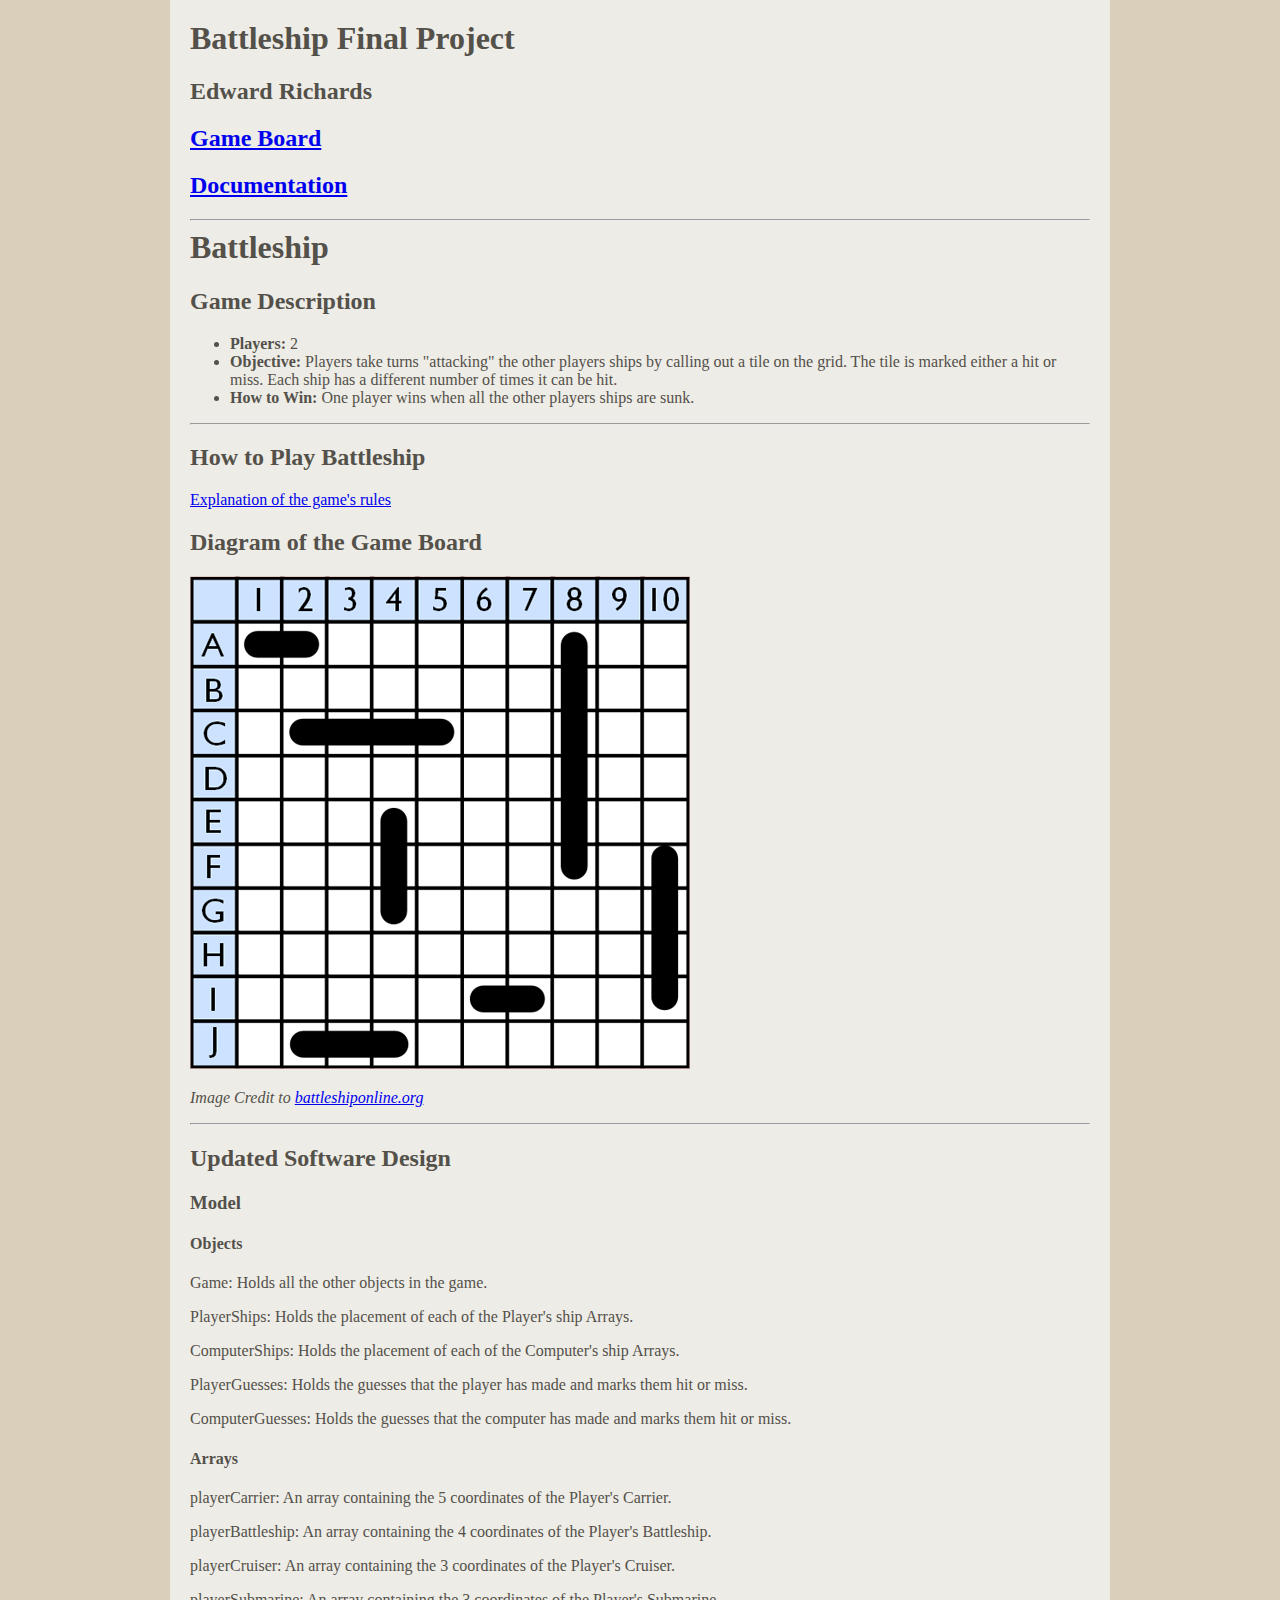
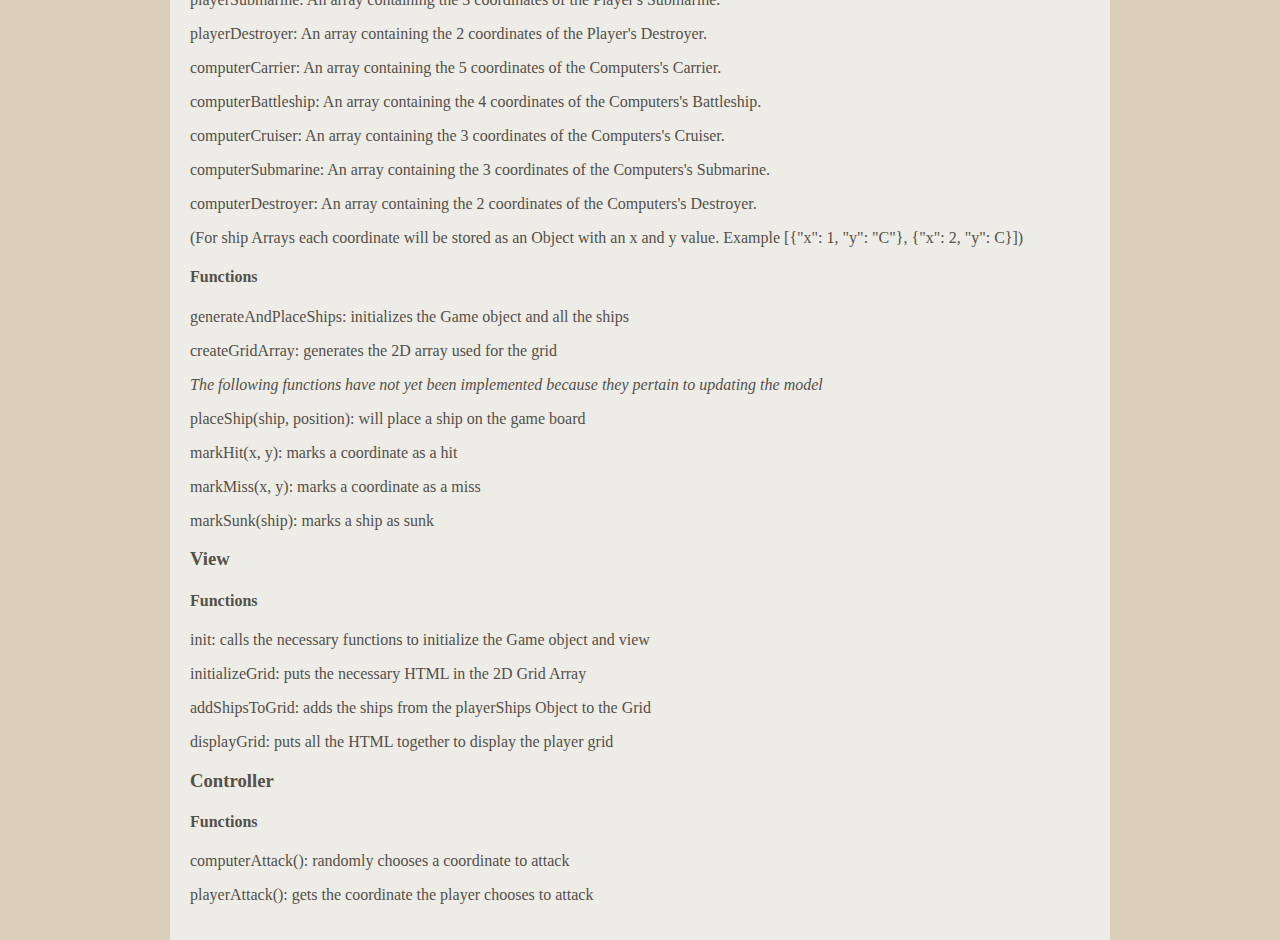
<file: index.html>
<!doctype html>
<html>
  <head>
    <title>Final Project (CS 2550) - Edward Richards</title>
    <link rel="stylesheet" type="text/css" href="css/main.css">
  </head>
  <body>
    <div class="body-container">
      <div class="heading">
        <h1>Battleship Final Project</h1>
        <h2>Edward Richards</h2>
        <!-- <label>Username <input id="username" type="text"></label>
        <label>Password <input id="password" type="password"></label>
        <input id="login-button" type="submit" value="Login" onclick="handleLogin()">
        <div id="message"></div> -->
        <h2><a href="grid.html" target="_blank">Game Board</a></h2>
        <h2><a href="documentation.html" target="_blank">Documentation</a></h2>
      </div>
      <hr>
      <div class="content">
        <h1>Battleship</h1>
        <h2>Game Description</h2>
        <ul>
          <li><b>Players:</b> 2</li>
          <li><b>Objective:</b> Players take turns "attacking" the other players ships by calling out a tile on the grid. The tile is marked either
            a hit or miss. Each ship has a different number of times it can be hit.</li>
          <li><b>How to Win:</b> One player wins when all the other players ships are sunk.</li>
        </ul>
        <hr>
        <h2>How to Play Battleship</h2>
        <a href="http://www.hasbro.com/common/instruct/Battleship.PDF" target="_blank">Explanation of the game's rules</a>
        <h2>Diagram of the Game Board</h2>
        <p><img src="img/battleship.png" /></p>
        <p><i>Image Credit to <a href="http://www.battleshiponline.org/how-to-play-battleship.php" target="_blank">battleshiponline.org</a></i></p>
        <hr>
        <h2>Updated Software Design</h2>
        <h3>Model</h3>

        <h4>Objects</h4>
        <p>Game: Holds all the other objects in the game.</p>
        <p>PlayerShips: Holds the placement of each of the Player's ship Arrays. </p>
        <p>ComputerShips: Holds the placement of each of the Computer's ship Arrays. </p>
        <p>PlayerGuesses: Holds the guesses that the player has made and marks them hit or miss. </p>
        <p>ComputerGuesses: Holds the guesses that the computer has made and marks them hit or miss. </p>

        <h4>Arrays</h4>
        <p>playerCarrier: An array containing the 5 coordinates of the Player's Carrier.</p>
        <p>playerBattleship: An array containing the 4 coordinates of the Player's Battleship.</p>
        <p>playerCruiser: An array containing the 3 coordinates of the Player's Cruiser.</p>
        <p>playerSubmarine: An array containing the 3 coordinates of the Player's Submarine.</p>
        <p>playerDestroyer: An array containing the 2 coordinates of the Player's Destroyer.</p>
        <p>computerCarrier: An array containing the 5 coordinates of the Computers's Carrier.</p>
        <p>computerBattleship: An array containing the 4 coordinates of the Computers's Battleship.</p>
        <p>computerCruiser: An array containing the 3 coordinates of the Computers's Cruiser.</p>
        <p>computerSubmarine: An array containing the 3 coordinates of the Computers's Submarine.</p>
        <p>computerDestroyer: An array containing the 2 coordinates of the Computers's Destroyer.</p>
        <p>(For ship Arrays each coordinate will be stored as an Object with an x and y value. Example [{"x": 1, "y": "C"}, {"x": 2, "y": C}])</p>

        <h4>Functions</h4>
        <p>generateAndPlaceShips: initializes the Game object and all the ships</p>
        <p>createGridArray: generates the 2D array used for the grid</p>
        <p><i>The following functions have not yet been implemented because they pertain to updating the model</i></p>
        <p>placeShip(ship, position): will place a ship on the game board</p>
        <p>markHit(x, y): marks a coordinate as a hit</p>
        <p>markMiss(x, y): marks a coordinate as a miss</p>
        <p>markSunk(ship): marks a ship as sunk</p>

        <h3>View</h3>

        <h4>Functions</h4>
        <p>init: calls the necessary functions to initialize the Game object and view</p>
        <p>initializeGrid: puts the necessary HTML in the 2D Grid Array</p>
        <p>addShipsToGrid: adds the ships from the playerShips Object to the Grid</p>
        <p>displayGrid: puts all the HTML together to display the player grid</p>

        <h3>Controller</h3>

        <h4>Functions</h4>
        <p>computerAttack(): randomly chooses a coordinate to attack</p>
        <p>playerAttack(): gets the coordinate the player chooses to attack</p>
      </div>
    </div>

    <script src="js/controller.js"></script>
  </body>
</html>
</file>
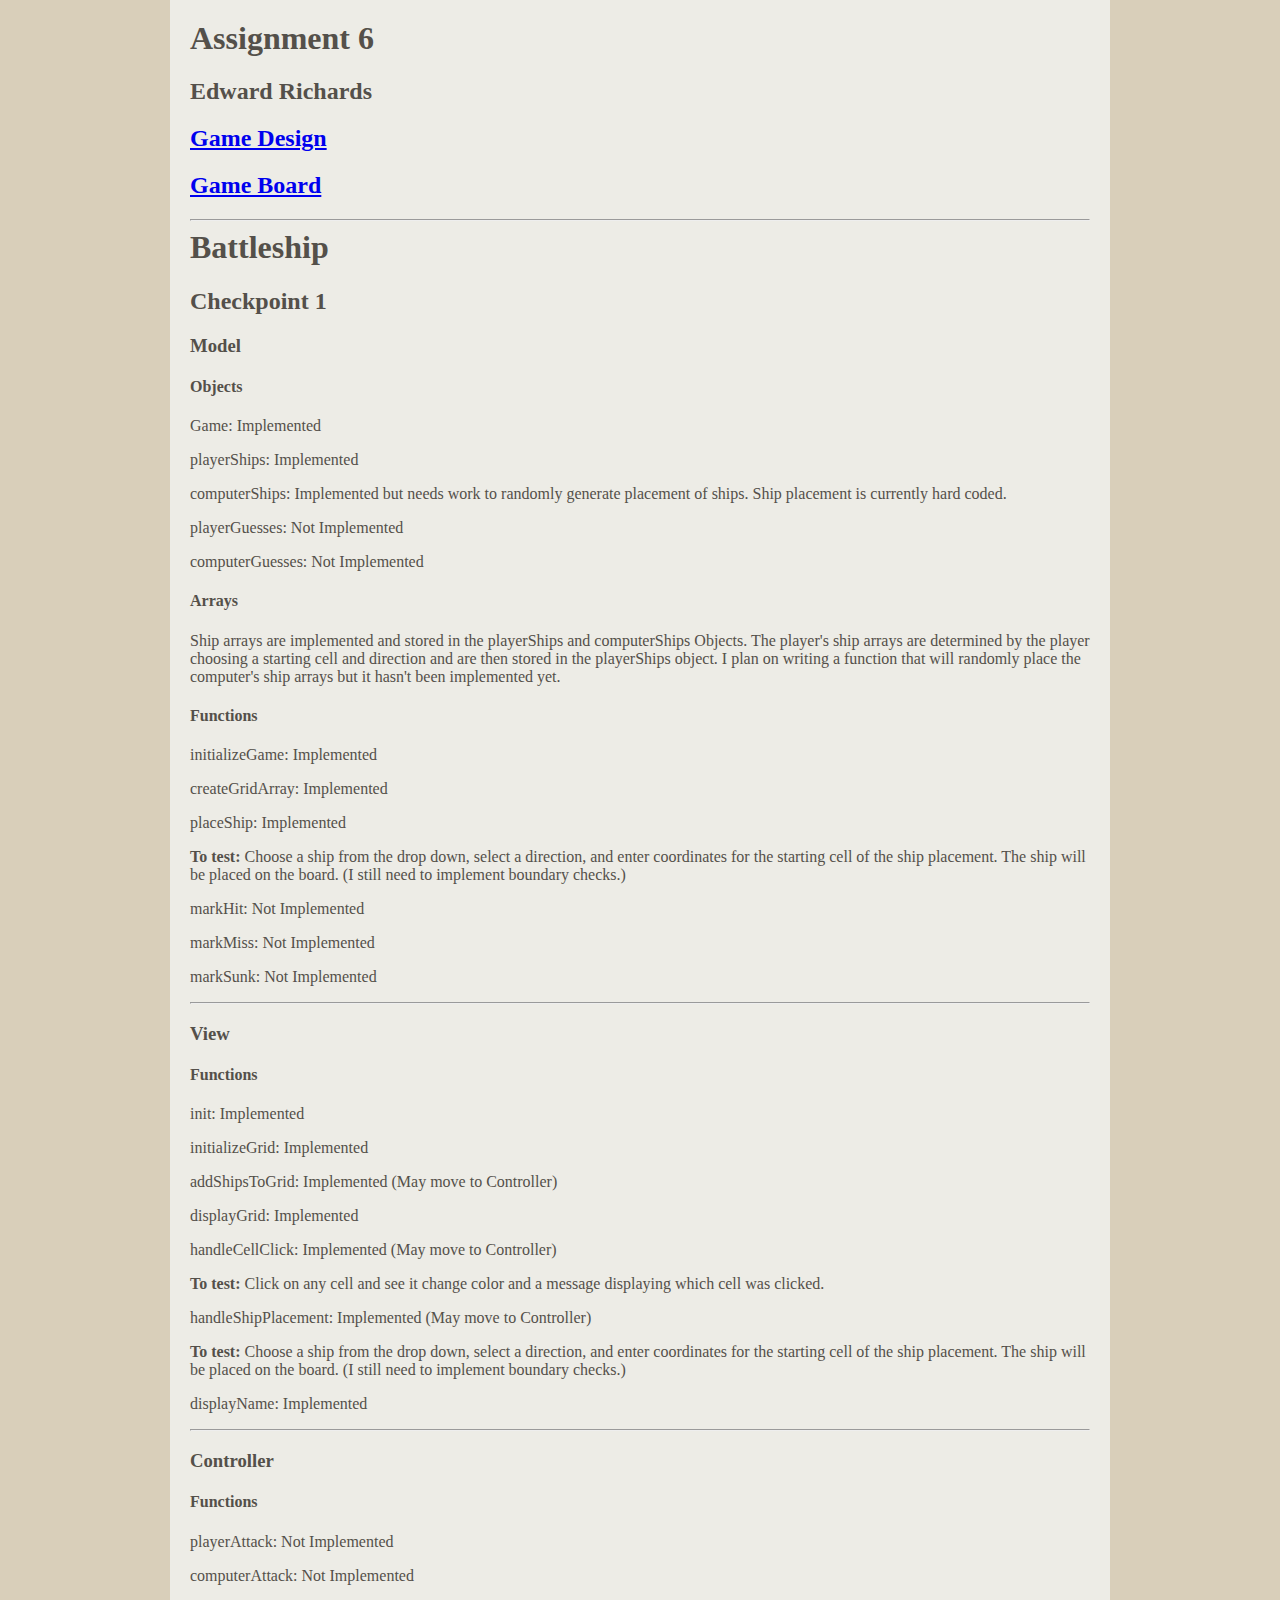
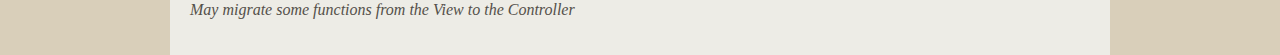
<file: checkpoint.html>
<!doctype html>
<html>
  <head>
    <title>Assignment 6 (CS 2550) - Edward Richards</title>
    <link rel="stylesheet" type="text/css" href="css/main.css">
  </head>
  <body>
    <div class="body-container">
      <div class="heading">
        <h1>Assignment 6</h1>
        <h2>Edward Richards</h2>
        <h2><a href="index.html" target="_blank">Game Design</a></h2>
        <h2><a href="grid.html" target="_blank">Game Board</a></h2>
      </div>
      <hr>
      <div class="content">
        <h1>Battleship</h1>
        <h2>Checkpoint 1</h2>
        <h3>Model</h3>
          <h4>Objects</h4>
            <p>Game: Implemented</p>
            <p>playerShips: Implemented</p>
            <p>computerShips: Implemented but needs work to randomly generate placement of ships. Ship placement is currently hard coded.</p>
            <p>playerGuesses: Not Implemented</p>
            <p>computerGuesses: Not Implemented</p>

          <h4>Arrays</h4>
            <p>Ship arrays are implemented and stored in the playerShips and computerShips Objects. The player's ship arrays are determined by the player choosing a starting cell
               and direction and are then stored in the playerShips object. I plan on writing a function that will randomly place the computer's ship arrays but it hasn't been
               implemented yet.
            </p>

          <h4>Functions</h4>
            <p>initializeGame: Implemented</p>
            <p>createGridArray: Implemented</p>
            <p>placeShip: Implemented</p>
              <p><b>To test:</b> Choose a ship from the drop down, select a direction, and enter coordinates for the starting cell of the ship placement. The ship will
                be placed on the board. (I still need to implement boundary checks.)</p>
            <p>markHit: Not Implemented</p>
            <p>markMiss: Not Implemented</p>
            <p>markSunk: Not Implemented</p>
        <hr>

        <h3>View</h3>
          <h4>Functions</h4>
            <p>init: Implemented</p>
            <p>initializeGrid: Implemented</p>
            <p>addShipsToGrid: Implemented (May move to Controller)</p>
            <p>displayGrid: Implemented</p>
            <p>handleCellClick: Implemented (May move to Controller)</p>
              <p><b>To test:</b> Click on any cell and see it change color and a message displaying which cell was clicked.</p>
            <p>handleShipPlacement: Implemented (May move to Controller)</p>
              <p><b>To test:</b> Choose a ship from the drop down, select a direction, and enter coordinates for the starting cell of the ship placement. The ship will
                be placed on the board. (I still need to implement boundary checks.)</p>
            <p>displayName: Implemented</p>
        <hr>

        <h3>Controller</h3>
          <h4>Functions</h4>
            <p>playerAttack: Not Implemented</p>
            <p>computerAttack: Not Implemented</p>
            <p><i>May migrate some functions from the View to the Controller</i></p>
      </div>
    </div>
  </body>
</html>
</file>
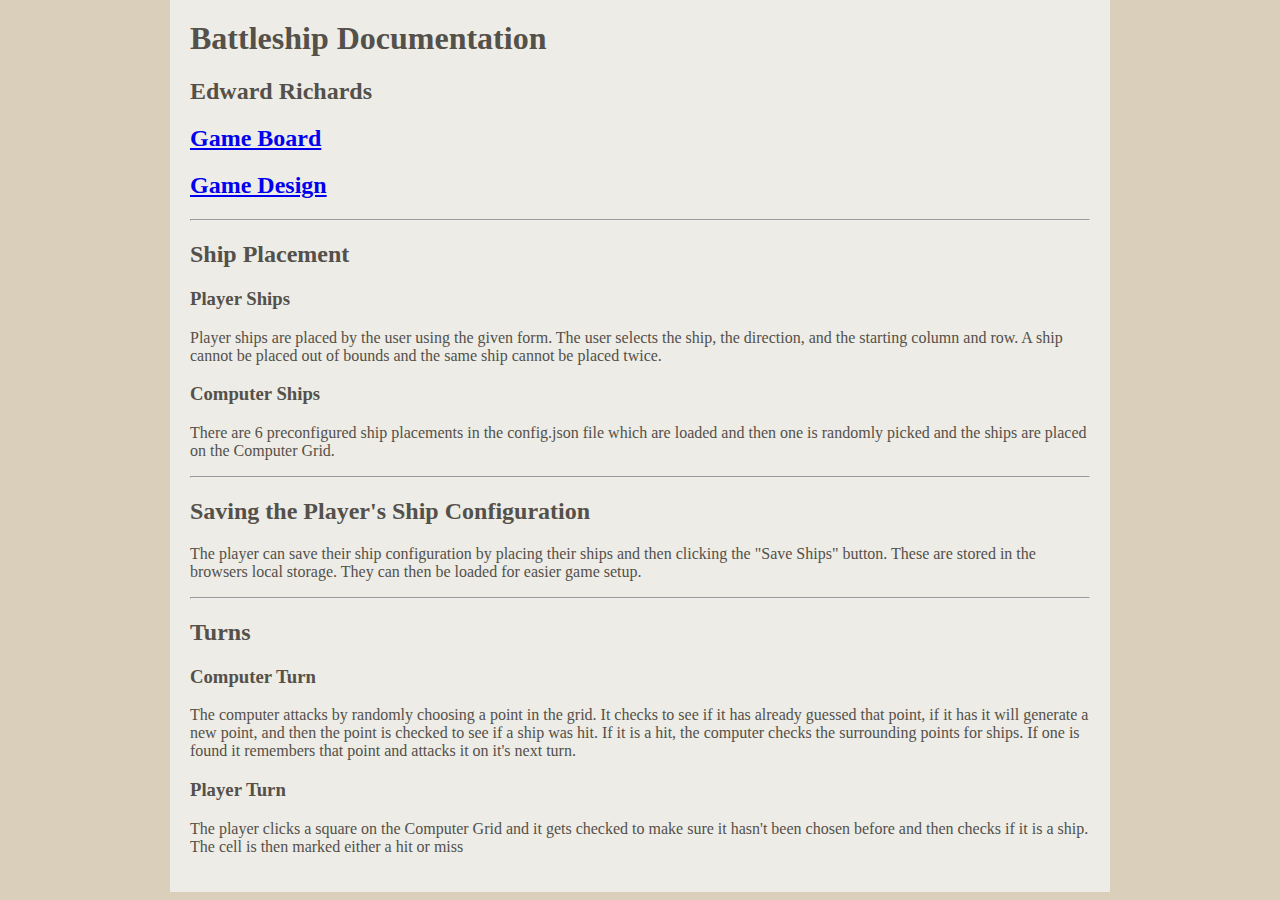
<file: documentation.html>
<!doctype html>
<html>
  <head>
    <title>Final Project (CS 2550) - Edward Richards</title>
    <link rel="stylesheet" type="text/css" href="css/main.css">
  </head>
  <body>
    <div class="body-container">
      <div class="heading">
        <h1>Battleship Documentation</h1>
        <h2>Edward Richards</h2>
        <h2><a href="grid.html" target="_blank">Game Board</a></h2>
        <h2><a href="index.html" target="_blank">Game Design</a></h2>
      </div>
      <hr>
      <div class="content">
        <h2>Ship Placement</h2>
        <h3>Player Ships</h3>
        <p>Player ships are placed by the user using the given form. The user selects the ship, the direction, and the starting column and row. A ship cannot be placed out of bounds and the same ship cannot be placed twice.</p>
        <h3>Computer Ships</h3>
        <p>There are 6 preconfigured ship placements in the config.json file which are loaded and then one is randomly picked and the ships are placed on the Computer Grid.</p>
        <hr>
        <h2>Saving the Player's Ship Configuration</h2>
        <p>The player can save their ship configuration by placing their ships and then clicking the "Save Ships" button. These are stored in the browsers local storage. They can then be loaded for easier game setup.</p>
        <hr>
        <h2>Turns</h2>
        <h3>Computer Turn</h3>
        <p>The computer attacks by randomly choosing a point in the grid. It checks to see if it has already guessed that point, if it has it will generate a new point, and then the point is checked to see if a ship was hit.
          If it is a hit, the computer checks the surrounding points for ships. If one is found it remembers that point and attacks it on it's next turn.</p>
        <h3>Player Turn</h3>
        <p>The player clicks a square on the Computer Grid and it gets checked to make sure it hasn't been chosen before and then checks if it is a ship. The cell is then marked either a hit or miss</p>
      </div>
    </div>
  </body>
</html>
</file>
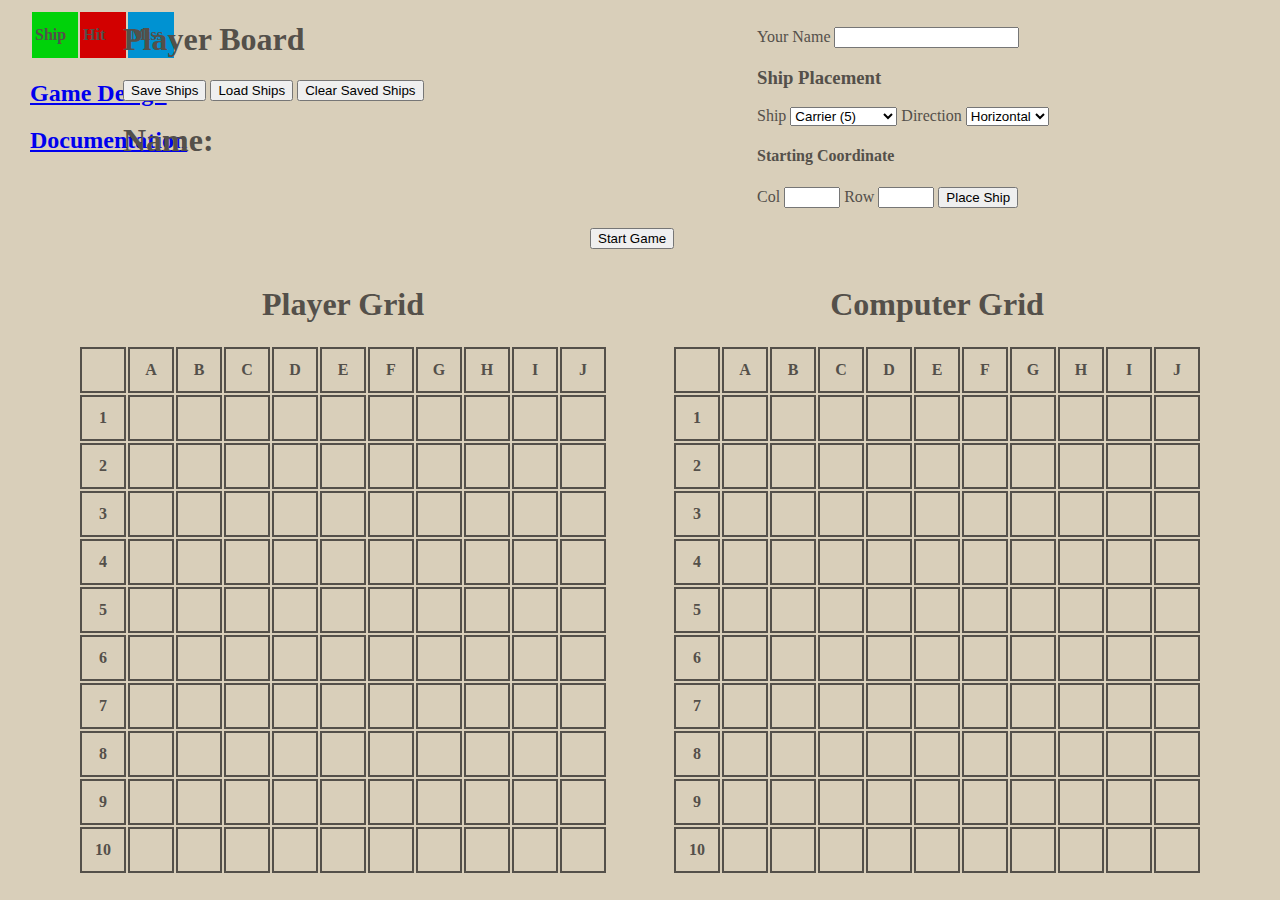
<file: grid.html>
<!doctype html>
<html>
  <head>
    <title>Final Project (CS 2550) - Edward Richards</title>
    <link rel="stylesheet" type="text/css" href="css/game-grid.css">
  </head>

  <body>
    <div class="body-container">
      <div id="legendTable">
        <table>
          <tr>
            <td class="ship"><b>Ship</b></td>
            <td class="hit"><b>Hit</b></td>
            <td class="miss"><b>Miss</b></td>
          </tr>
        </table>
      </div>
      <div class="header">
        <h2><a href="index.html" target="_blank">Game Design</a></h2>
        <h2><a href="documentation.html" target="_blank">Documentation</a></h2>
      </div>

      <div class="row">
        <div id="debug" class="debug"></div>
        <div class="player-data col">
          <h1>Player Board</h1>
          <p id="save-game-message"></p><button id="save-game" type="button">Save Ships</button>
          <button id="load-game" type="button">Load Ships</button>
          <button id="clear-storage" type="button">Clear Saved Ships</button>
          <h1 id="player-name">Name: </h1>
          <h2 id="message"><br></h2>
        </div>

        <div class="ship-placement col">
          <label for="name-input">Your Name</label>
            <input id="name-input" type="text">
          <h3>Ship Placement</h3>
          <label for="ship">Ship</label>
            <select id="ship">
              <option value="playerCarrier">Carrier (5)</option>
              <option value="playerBattleship">Battleship (4)</option>
              <option value="playerCruiser">Cruiser (3)</option>
              <option value="playerSub">Submarine (3)</option>
              <option value="playerDestroyer">Destroyer (2)</option>
            </select>
          <label for="direction">Direction</label>
            <select id="direction">
              <option value="horizontal">Horizontal</option>
              <option value="vertical">Vertical</option>
            </select>
          <h4>Starting Coordinate</h4>
          <label for="col">Col</label>
            <input id="col" type="number" min="1" max="10">
          <label for="row">Row</label>
            <input id="row" type="number" min="1" max="10">
          <button id="place-button" type="button">Place Ship</button>
        </div>
      </div>

      <div class="start-game">
        <button id="start-game" type="button">Start Game</button>
        <p id="start-game-message"></p>
      </div>

      <div class="row">
        <div class="grid">
          <h1>Player Grid</h1>
          <table class="game-grid" id="playerGrid">
          </table>
        </div>

        <div class="grid">
          <h1>Computer Grid</h1>
          <table class="game-grid" id="computerGrid">
          </table>
        </div>
      </div>
  </div>

    <script src="js/model.js"></script>
    <script src="js/view.js"></script>
    <script src="js/controller.js"></script>
  </body>
</html>
</file>
<file: css/main.css>
body {
  margin: 0;
  padding: 0;
  background-color: #d9cfba;
  color: #54504a;
}

h1 {
  margin-top: 0;
}

.body-container {
  background-color: #edece6;
  width: 900px;
  margin: auto;
  margin-top: 0;
  padding: 20px;
}

.heading {

}

.content {

}

#message {
  color: #FF0000;
}
</file>
<file: css/game-grid.css>
body {
  margin: 0;
  padding: 0;
  background-color: #d9cfba;
  color: #54504a;
}
.header {
  margin-left: 30px;
  position: absolute;
  top: 60px;
}

#legendTable {
  position: absolute;
  margin-top: 10px;
  margin-left: 30px;
}

.body-container {
  position: relative;
}

.debug {
  z-index: -1;
  width: 300px;
  height: 300px;
  position: absolute;
  left: 40%;
  top: 40px;
}

.error {
  color: red;
}

.ship-placement {
  margin-left: 30px;
}

.game-grid table, th, td {
  border-style: solid;
  border-width: 2px;
}

.game-grid table {
  display: inline;
  height: 500px;
  width: 500px;
}

.game-grid th, td {
  height: 40px;
  width: 40px;
}

.hit {
  background-color: #D20000;
  border-color: #D20000;
}

.miss {
  background-color: #0092D2;
  border-color: #0092D2;
}

.ship {
  background-color: #00D20A;
  border-color: #00D20A;
}

.grid {
  margin: 0 30px;
  display: inline-table;
}

.start-game {
  z-index: 1;
  padding: 0;
  margin: 0 auto;
  width: 100px;
}

.row {
  text-align: center;
  display: inline-block;
  width: 100%;
}

.col {
  display: inline-block;
  text-align: left;
  margin: 10 auto;
  padding: 0 100px;
  width: 400px;
  position: relative;
}

@media(max-width:700px) {
  .header {
    display: block;
    position: static;
  }

  #legendTable {
    display: block;
    position: static;
  }

  .row {
    display: block;
  }

  .col {
    padding: 0;
  }

  .start-game {
    margin-top: 30px;
  }

  .debug {
    width: 300px;
    height: 100px;
    position: static;
    display: block;
    /*left: 40%;
    top: 40px;*/
  }
}
</file>
